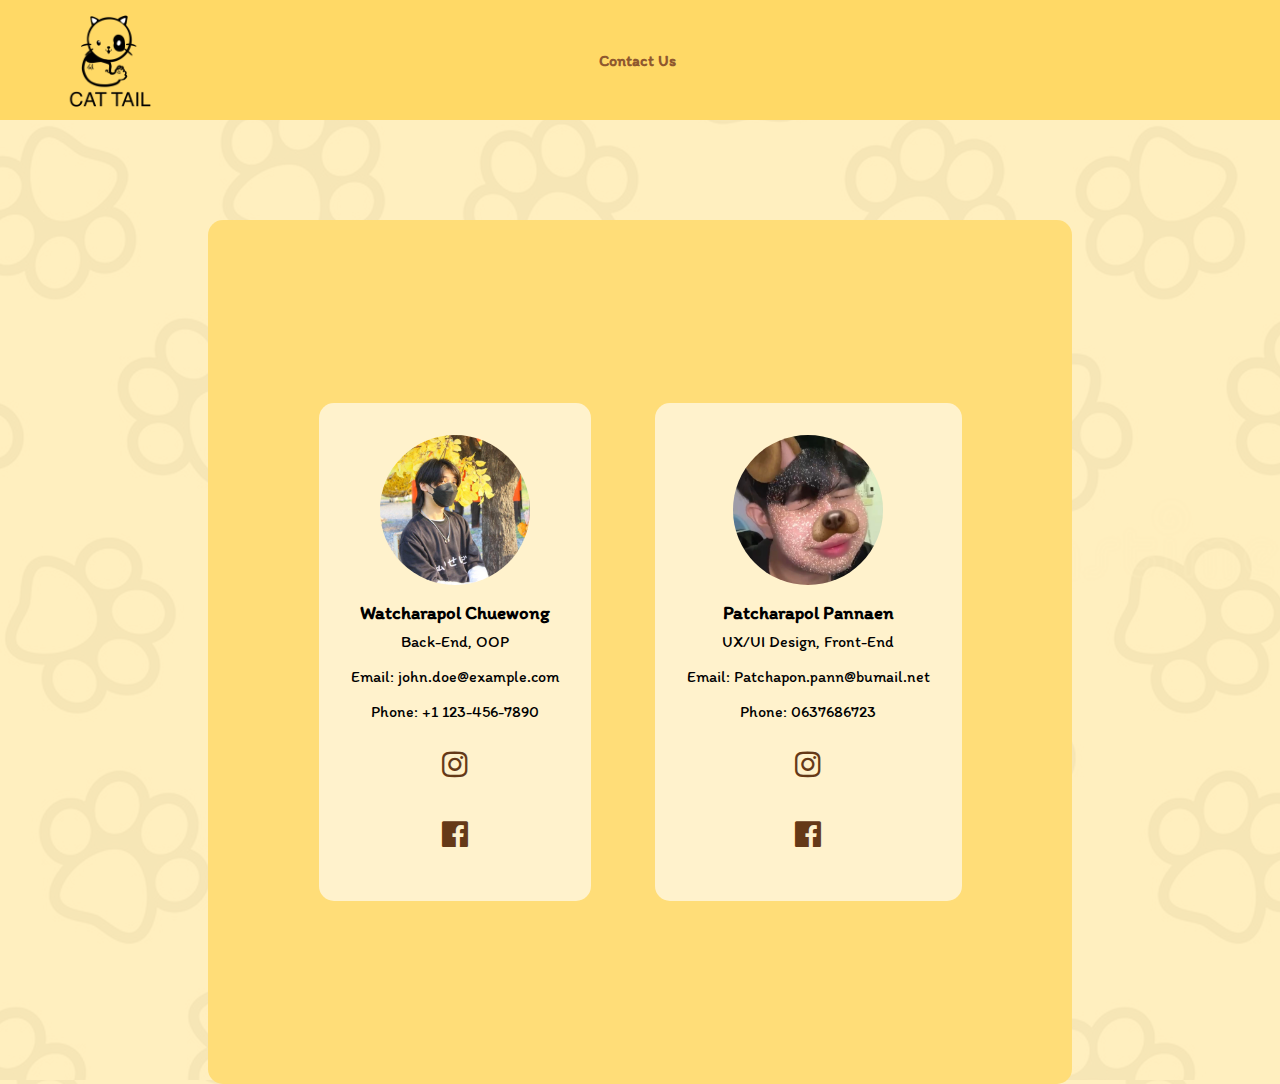
<file: Contact.html>
<!DOCTYPE html>
<html lang="en">
<head>
    <meta charset="UTF-8">
    <meta http-equiv="X-UA-Compatible" content="IE=edge">
    <meta name="viewport" content="width=device-width, initial-scale=1.0">
    <link rel="stylesheet" href="https://cdnjs.cloudflare.com/ajax/libs/font-awesome/4.7.0/css/font-awesome.min.css">
    <link rel="stylesheet" href="Contact.css">
    <title>Contact Us</title>
</head>
<body>
    <section class="navbar">
        <div class="logo">
            
            <img src="cha/logo.png" alt="">
        </div>
        
        <ul>
            <li class="Contact"><a href="#">Contact Us</a></li>
            <li><a href=""><i class="gg-shopping-cart"></i></a></li>
            <li class="Profile"><a href="#"><i class="gg-profile"></i></a></li>
        </ul>
    </section>

    <div class="contactbox">
        <div class="person">
            <img src="/neng.jpg" alt="Person 1">
            <h3>Watcharapol Chuewong</h3>
            <p>Back-End, OOP</p>
            <p>Email: john.doe@example.com</p>
            <p>Phone: +1 123-456-7890</p>
            <a href="https://www.instagram.com/xyxirx.a__//" style="display: inline-block; color: #653917;"><i class="fa fa-instagram" aria-hidden="true"></i></a>
            <a href="https://www.facebook.com/profile.php?id=100007589059494" style="display: inline-block; color: #653917;"><i class="fa fa-facebook-official" aria-hidden="true"></i></a>
        </div>
        
        <div class="person">
            <img src="/2.png" alt="Person 2">
            <h3>Patcharapol Pannaen</h3>
            <p>UX/UI Design, Front-End</p>
            <p>Email: Patchapon.pann@bumail.net</p>
            <p>Phone: 0637686723</p>
            <a href="https://www.instagram.com/patcharrx_/" style="display: inline-block; color: #653917;"><i class="fa fa-instagram" aria-hidden="true"></i></a>
            <a href="https://www.facebook.com/Bonnywhisly/" style="display: inline-block; color: #653917;"><i class="fa fa-facebook-official" aria-hidden="true"></i></a>
        </div>
    </div>
</body>
</html>
</file>
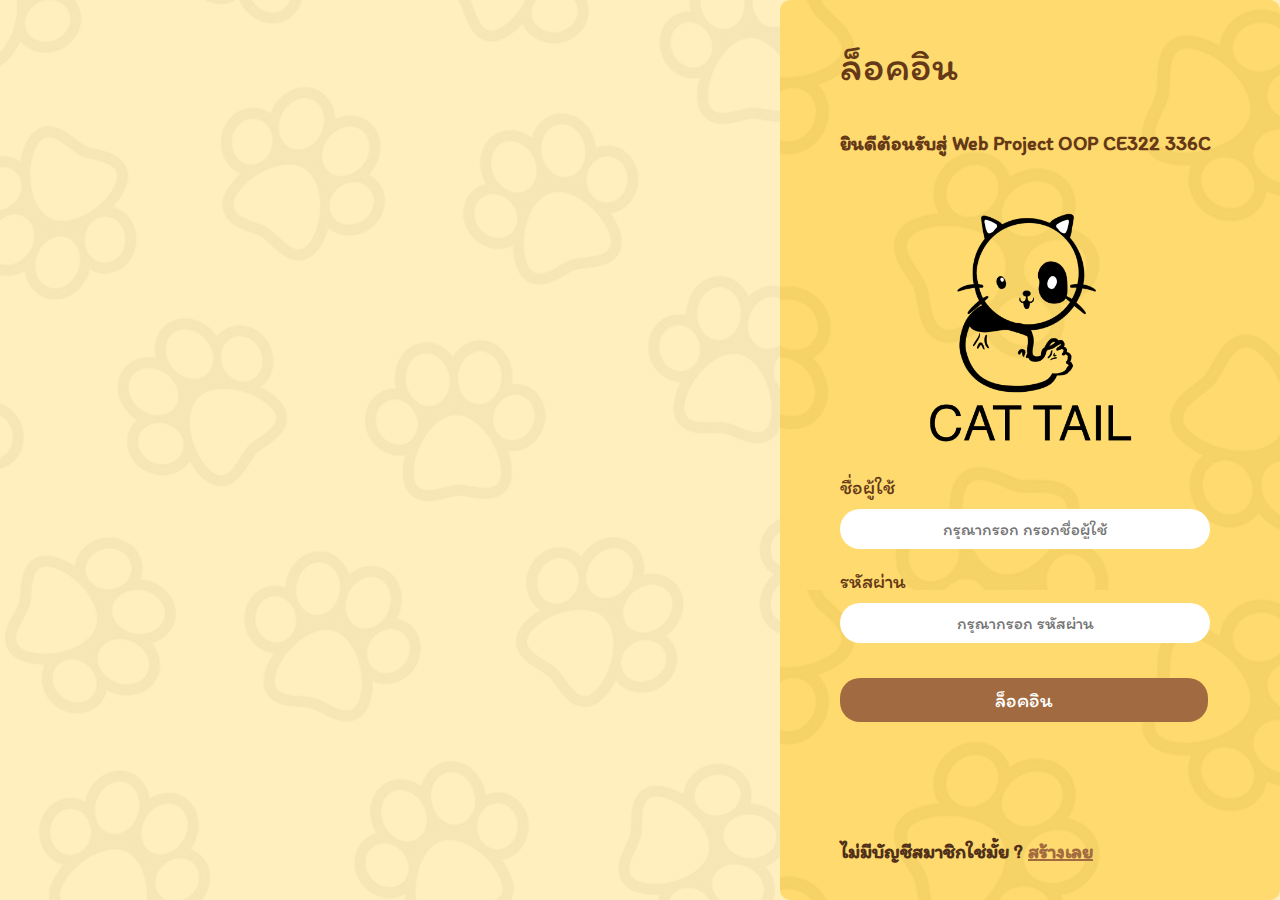
<file: LOGIN.html>
<!DOCTYPE html>
<html lang="en">
<head>
    <meta charset="UTF-8">
    <meta http-equiv="X-UA-Compatible" content="IE=edge">
    <meta name="viewport" content="width=device-width, initial-scale=1.0">
    <link rel="stylesheet" href="Login.css">
    <title>Login</title>
</head>
<body>
    <div class="login-box">
        <p>ล็อคอิน</p>
        <h1>ยินดีต้อนรับสู่ Web Project OOP CE322 336C</h1>
        <img src="/cha/logo.png" alt="">
        <form action="#" method="post">
            <label for="username">ชื่อผู้ใช้</label>
            <input type="text" id="username" name="username" placeholder="กรุณากรอก กรอกชื่อผู้ใช้" required>
            <label for="password">รหัสผ่าน</label>
            <input type="password" id="password" name="password" placeholder="กรุณากรอก รหัสผ่าน" required>
            <button type="submit">ล็อคอิน</button>
        </form>
        <h2>ไม่มีบัญชีสมาชิกใช่มั้ย ? <a href="/index.html">สร้างเลย</a></h2>
    </div>
    
</body>
</html>
</file>
<file: Contact.css>
@import url('https://fonts.googleapis.com/css2?family=Itim&display=swap');

body{
    font-family: 'Itim', cursive;
    margin: 0;
    padding: 0;
    background-image:url(BG.png);
    
}
.header{
    width: 100%;
    height: 100%;
    display: block;
    background-color: #FFF2CC;
}
.navbar {
    height: 120px;
    display: flex;
    background-color: #FFD966;
    color: #8F582E;
    
}
.logo{
    display: flex;
    padding-left: 50px;
    

}
ul{
    width: 100%;
    display: flex;
    justify-content: center;
    align-items: center;
    list-style-type: none;
}
ul li{
    margin: 0 1rem;
}
ul li a{
    color: #8F582E;
    text-decoration: none;
}
.Contact{
    
    font-weight: bold;
    display: inline-block;
    margin-right:160px;
    transition: 1s;

}
.contactbox{
    display: block;
    margin-left: auto;
    margin-right: auto;
    margin-top: 100px;
    width: 800px;
    height: 800px;
    background-color: #ffdd78;
    border-radius: 15px;
}
li.Profile a {
    display: flex;
    align-items: center;
    color: #fff;
}

li.Profile i {
    font-size: 1.5rem;
    margin-left: 0.5rem;
}

.contactbox {
    display: flex;
    justify-content: center;
    align-items: center;
    flex-wrap: wrap;
    padding: 2rem;
}

.person {
    display: flex;
    flex-direction: column;
    align-items: center;
    justify-content: center;
    margin: 2rem;
    padding: 2rem;
    background-color: #FFF2CC;
    border-radius: 15px;
}

.person img {
    height: 150px;
    border-radius: 50%;
    margin-bottom: 1rem;
}

.person h3 {
    margin: 0;
}

.person p {
    margin: 0.5rem 0;
}
.fa {
    padding: 20px;
    font-size: 30px;
    width: 50px;
    text-align: center;
    text-decoration: none;
    border-radius: 50%;
  }
  
  .fa:hover {
    opacity: 0.7;
  }
</file>
<file: Login.css>
@import url('https://fonts.googleapis.com/css2?family=Itim&display=swap');
body{
    background-image: url(/BG.png);

}
.login-box{
    font-family: 'Itim', cursive;
    position: absolute;
    top: 0px;
    right: 0px;
    width: 500px;
    height: 900px;
    background-image: url(/Web.png);
    border-radius: 10px;
}
.login-box p{
    color: #653917;
    font-size: 41px;
    margin-left: 60px;
}.login-box h1{
    color: #653917;
    font-size: 20px;
    margin-left: 60px;
}.login-box img{
    display: block;
    width: 300px; 
    height: 300px;
    margin-top: 20px;
    margin-left: 100px;
}
.login-box label {
    color: #653917;
    display: block;
    margin-bottom: 10px;
    margin-left: 60px;
    font-size: 20px;
}
.login-box input[type="text"],
.login-box input[type="password"] {
    display: block; ; 
    width: 70%;
    padding: 10px;
    margin-left: 60px;
    margin-bottom: 20px;
    border-radius: 20px;
    border: none; 
}
.placeholder{
    font-size: 100px;
}
.login-box input{
    font-size: 17px;
    font-family: inherit;
    text-align: center;
}
button{
    font-family: inherit;
    border-radius: 15px;
}
.login-box button[type="submit"] {
    width: 73.5%;
    padding: 10px;
    margin-left: 60px;
    margin-top: 15px;
    margin-bottom: 20px;
    border-radius: 20px;
    background-color: #A16A40;
    color: #fff;
    border: none;
    cursor: pointer;
    transition: 1s;
    font-size: 20px;
}

.login-box button[type="submit"]:hover {
    background-color: #804E29; /* Change the background color of the submit button on hover */
}
.login-box h2{
    color: #503019;
    padding-top: 80px;
    padding-left: 60px;
    font-size: 20px;
}
.login-box a{
    color: #A16A40;
}
</file>
